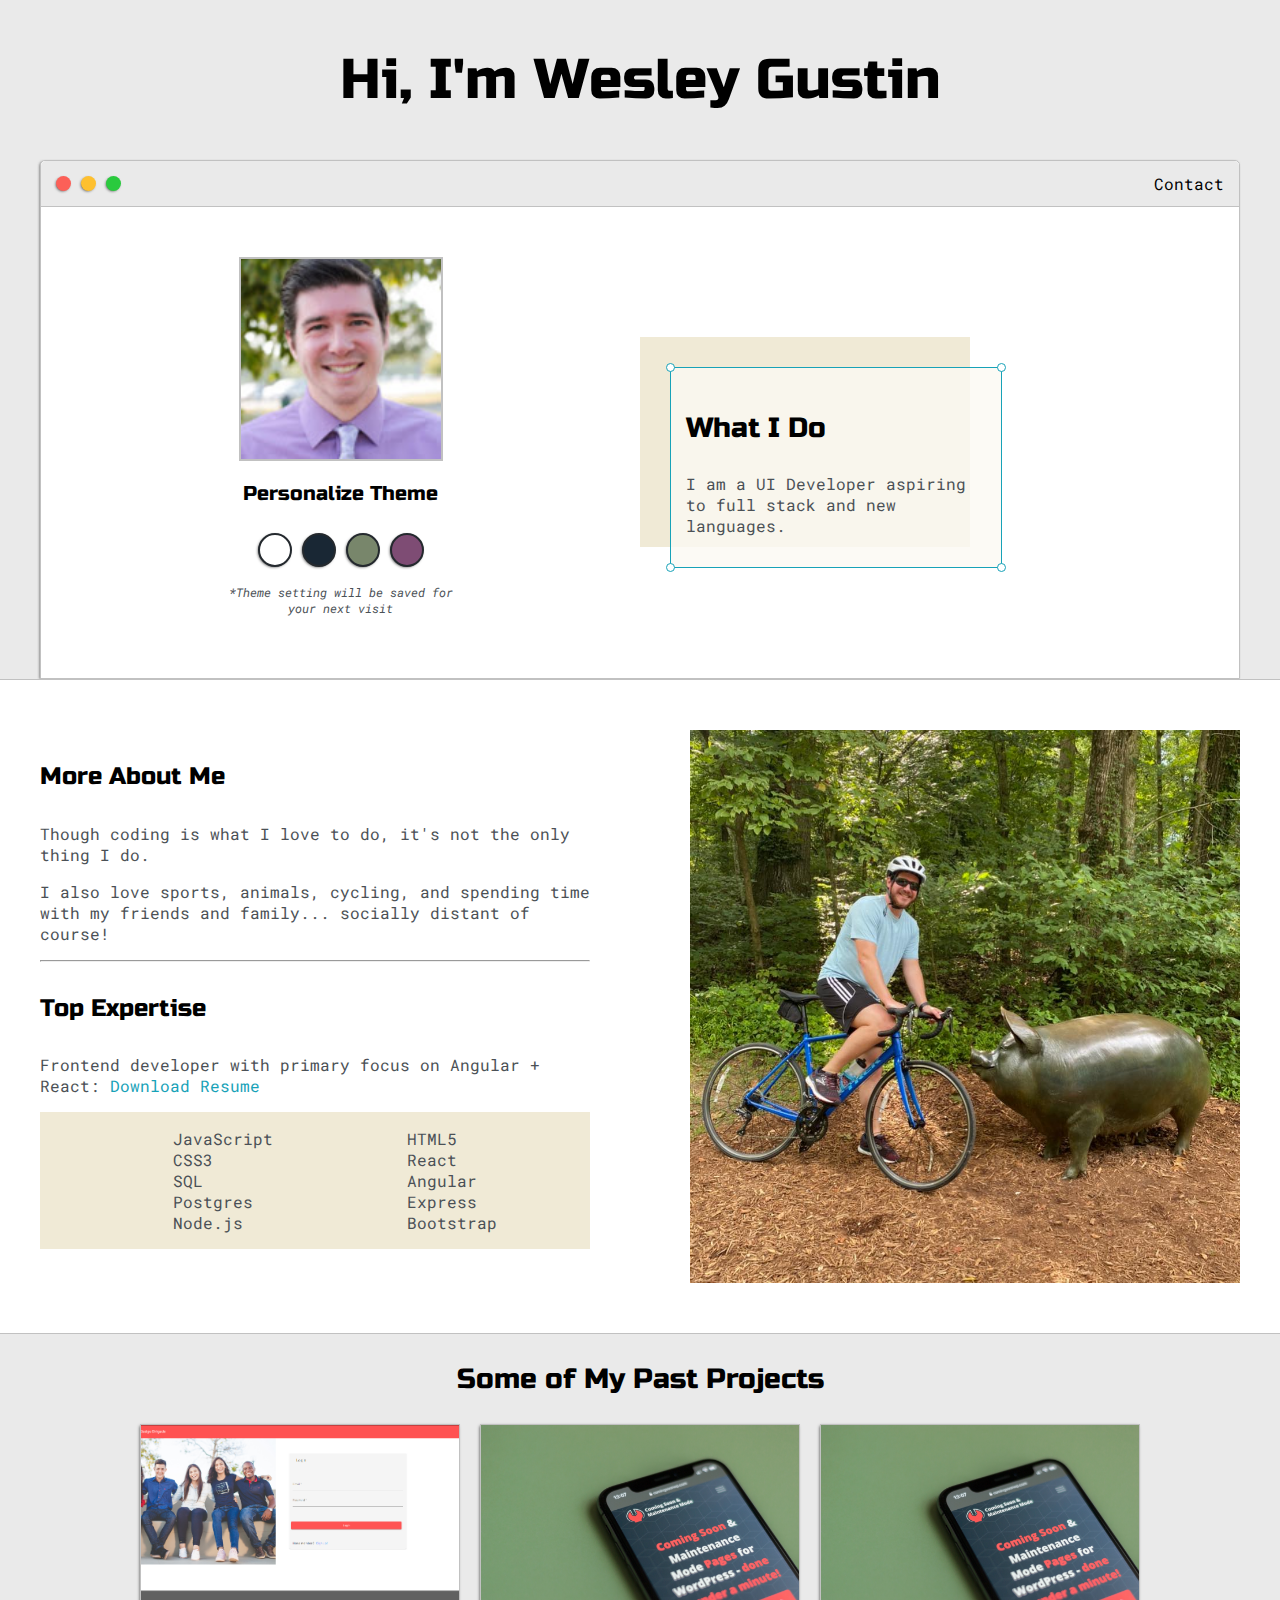
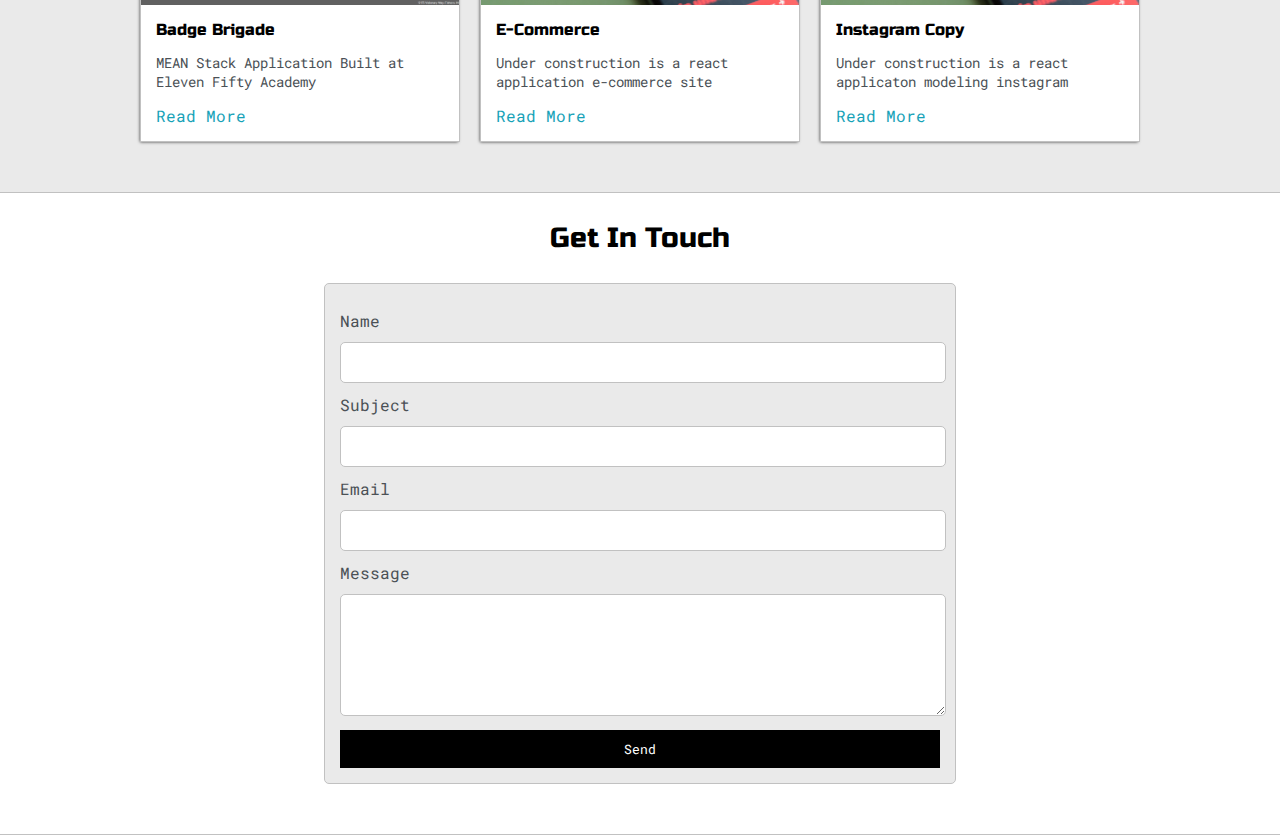
<file: index.html>
<!DOCTYPE html>
<html lang="en">
<head>
    <meta charset="UTF-8">
    <meta name="viewport" content="width=device-width, initial-scale=1.0">
    <title>Wesley's Portfolio</title>

    <link href="https://fonts.googleapis.com/css2?family=Russo+One&display=swap" rel="stylesheet">

    <link href="https://fonts.googleapis.com/css2?family=Roboto+Mono:wght@500&family=Russo+One&display=swap" rel="stylesheet">

    <link rel="stylesheet" type="text/css" href="default.css">

    <link id="theme-style" rel="stylesheet" type="text/css" href="">

</head>
<body>
    
    <section class="s1">
        <div class="main-container">
            <div class="greeting-wrapper">
                <h1>Hi, I'm Wesley Gustin</h1>
            </div>

            <div class="intro-wrapper">
                <div class="nav-wrapper">
                    <div class="dots-wrapper">
                        <div id="dot-1" class="browser-dot"></div>
                        <div id="dot-2" class="browser-dot"></div>
                        <div id="dot-3" class="browser-dot"></div>
                    </div>

                    <ul id="navigation">
                        <li><a href="#contact-form">Contact</a></li>
                    </ul>
                </div>
                <div class="left-column">
                    <img id="profile_pic" src="images/ProfilePicture.jpg">
                    <h5 style="text-align: center; line-height: 0;">Personalize Theme</h5>

                    <div id="theme-options-wrapper">
                        <div data-mode="light" id="light-mode" class="theme-dot"></div>
                        <div data-mode="blue" id="blue-mode" class="theme-dot"></div>
                        <div data-mode="green" id="green-mode" class="theme-dot"></div>
                        <div data-mode="purple" id="purple-mode" class="theme-dot"></div>
                    </div>

                    <p id="settings-note">*Theme setting will be saved for<br>your next visit</p>
                </div>

                <div class="right-column">

                    <div id="preview-shadow">
                        <div id="preview">
                            <div id="corner-tl" class="corner"></div>
                            <div id="corner-tr" class="corner"></div>
                            <h3>What I Do</h3>
                            <p>I am a UI Developer aspiring to full stack and new languages.</p>
                            <div id="corner-br" class="corner"></div>
                            <div id="corner-bl" class="corner"></div>
                        </div>
                    </div>
                </div>
            </div>

        </div>
    </section>

    <section class="s2">
        <div class="main-container">
            <div class="about-wrapper">
                <div class="about-me">
                    <h4>More About Me</h4>

                    <p>Though coding is what I love to do, it's not the only thing I do.</p>

                    <p>I also love sports, animals, cycling, and spending time with my friends and family... socially distant of course!</p>
                    
                    <hr>
                    
                    <h4>Top Expertise</h4>
                    
                    <p>Frontend developer with primary focus on Angular + React: <a target="_blank" href="resume.pdf">Download Resume</a></p>
                    
                    <div id="skills">
                        <ul>
                            <li>JavaScript</li>
                            <li>CSS3</li>
                            <li>SQL</li>
                            <li>Postgres</li>
                            <li>Node.js</li>
                        </ul>
                        
                        <ul>
                            <li>HTML5</li>
                            <li>React</li>
                            <li>Angular</li>
                            <li>Express</li>
                            <li>Bootstrap</li>
                        </ul>
                    </div>
                </div>
                    
                <div class="social-links">
                    <img id="social_image" src="images/bike.jpg">
                </div>
            </div>
        </div>
    </section>

    <section class="s1">
        <div class="main-container">
            <h3 style="text-align: center;">Some of My Past Projects</h3>

            <div class="post-wrapper">

                <div>
                    <div class="post">
                        <img class="thumbnail" src="images/BadgeBrigade.PNG">
                        <div class="post-preview">
                            <h6 class="post-title">Badge Brigade</h6>
                            <p class="post-intro">MEAN Stack Application Built at Eleven Fifty Academy</p>
                            <a href="badgeBrigade.html">Read More</a>
                        </div>
                    </div>
                </div>

                <div>
                    <div class="post">
                        <img class="thumbnail" src="images/coming-soon.jpg">
                        <div class="post-preview">
                            <h6 class="post-title">E-Commerce</h6>
                            <p class="post-intro">Under construction is a react application e-commerce site</p>
                            <a href="ecommerce.html">Read More</a>
                        </div>
                    </div>
                </div>

                <div>
                    <div class="post">
                        <img class="thumbnail" src="images/coming-soon.jpg">
                        <div class="post-preview">
                            <h6 class="post-title">Instagram Copy</h6>
                            <p class="post-intro">Under construction is a react applicaton modeling instagram</p>
                            <a href="instagram.html">Read More</a>
                        </div>
                    </div>
                </div>

            </div>
        </div>
    </section>

    <section class="s2">
        <div class="main-container">
            <h3 style="text-align: center;">Get In Touch</h3>

            <form id="contact-form" action="mailto:whgustin@gmail.com" method="post" enctype="text/plain">
                <label>Name</label>
                <input class="input-field" type="text" name="name">

                <label>Subject</label>
                <input class="input-field" type="text" name="subject">

                <label>Email</label>
                <input class="input-field" type="text" name="email">

                <label>Message</label>
                <textarea class="input-field" name="message"></textarea>

                <input id="submit-btn" type="submit" value="Send">
            </form>
        </div>
    </section>

    <script type="text/javascript" src="script.js"></script>

</body>
</html>
</file>
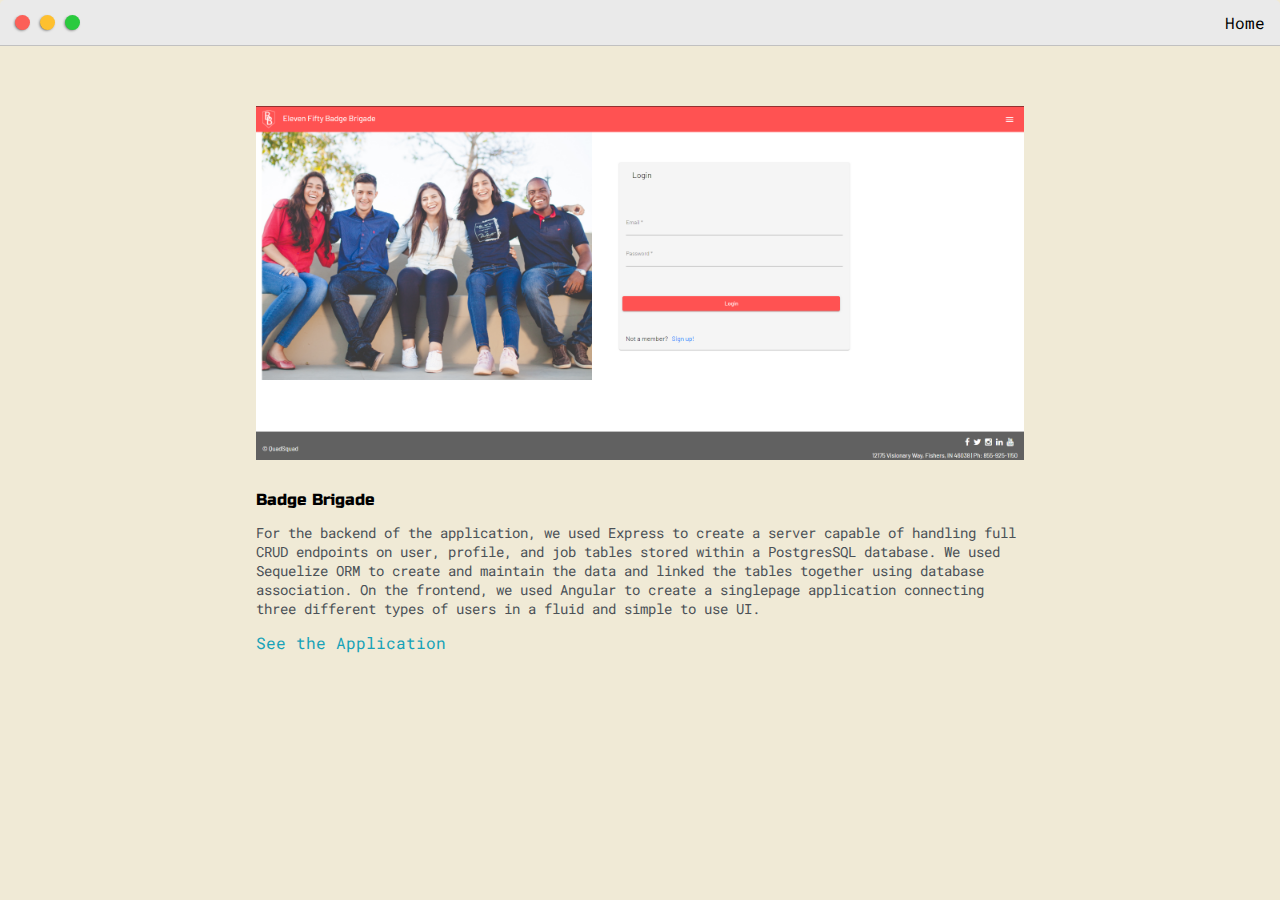
<file: badgeBrigade.html>
<!DOCTYPE html>
<html lang="en">
<head>
    <title>Badge Brigade</title>
    <meta charset="UTF-8">
    <meta name="viewport" content="width=device-width, initial-scale=1.0">

    <link href="https://fonts.googleapis.com/css2?family=Russo+One&display=swap" rel="stylesheet">

    <link href="https://fonts.googleapis.com/css2?family=Roboto+Mono:wght@500&family=Russo+One&display=swap" rel="stylesheet">

    <link rel="stylesheet" type="text/css" href="default.css">

</head>
<body style="background-color: #f0ead6;">

    <div class="nav-wrapper">
        <div class="dots-wrapper">
            <div id="dot-1" class="browser-dot"></div>
            <div id="dot-2" class="browser-dot"></div>
            <div id="dot-3" class="browser-dot"></div>
        </div>

        <ul id="navigation">
            <li><a href="index.html">Home</a></li>
        </ul>
    </div>

    <div class="indv-post">
        <img class="indv-post-picture" src="images/BadgeBrigade.PNG">
        <div class="indv-post-preview">
            <h6 class="post-title">Badge Brigade</h6>
            <p class="post-intro">
                For the backend of the application, we used Express to create a server capable of handling full CRUD endpoints on user, profile, and job tables stored within a PostgresSQL database. We used Sequelize ORM to create and maintain the data and linked the tables together using database association. On the frontend, we used Angular to create a singlepage application connecting three different types of users in a fluid and simple to use UI.
            </p>
            <a target="_blank" href="https://badgebrigade.herokuapp.com/">See the Application</a>
        </div>
    </div>
    
</body>
</html>
</file>
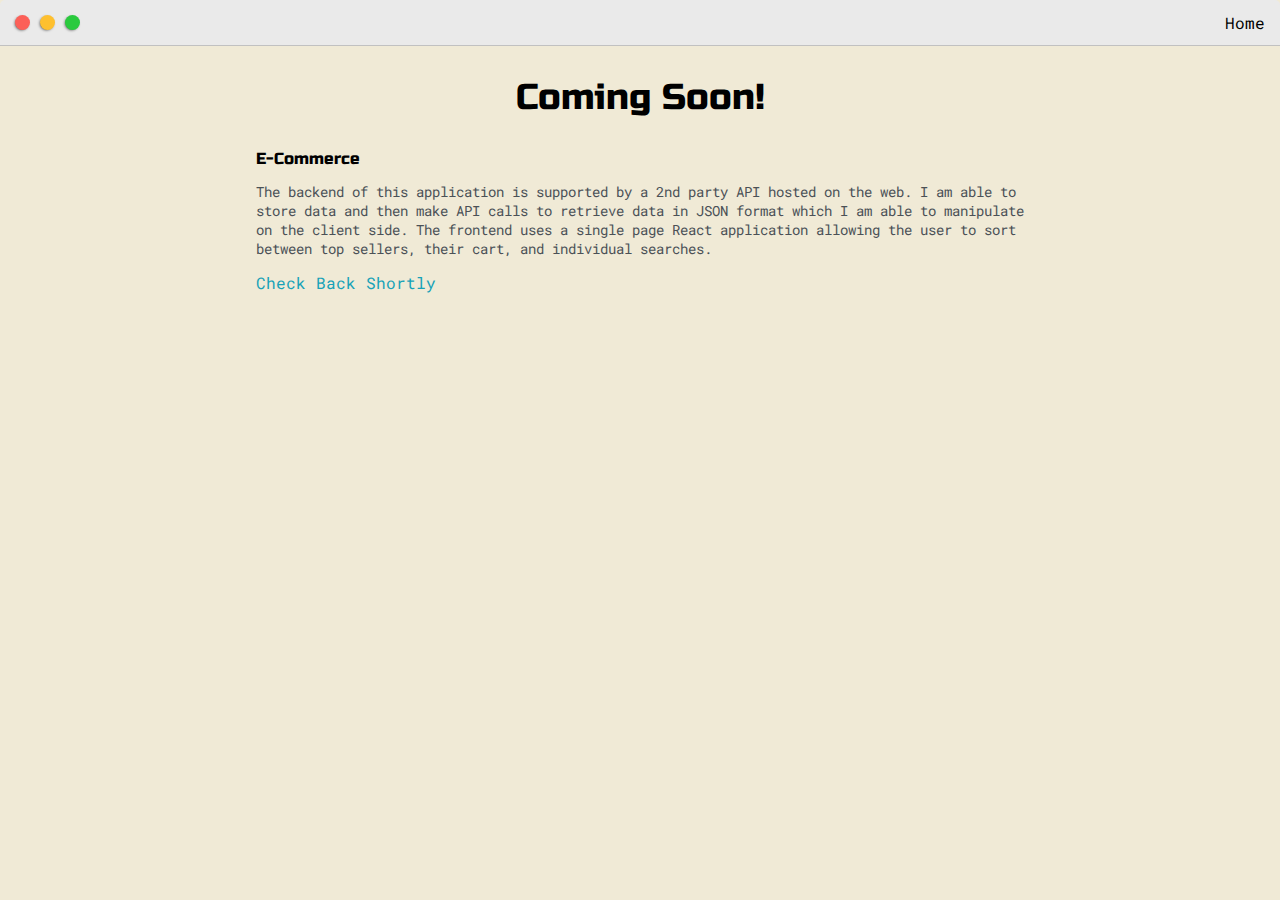
<file: ecommerce.html>
<!DOCTYPE html>
<html lang="en">
<head>
    <title>E-Commerce</title>
    <meta charset="UTF-8">
    <meta name="viewport" content="width=device-width, initial-scale=1.0">

    <link href="https://fonts.googleapis.com/css2?family=Russo+One&display=swap" rel="stylesheet">

    <link href="https://fonts.googleapis.com/css2?family=Roboto+Mono:wght@500&family=Russo+One&display=swap" rel="stylesheet">

    <link rel="stylesheet" type="text/css" href="default.css">

</head>
<body style="background-color: #f0ead6;">

    <div class="nav-wrapper">
        <div class="dots-wrapper">
            <div id="dot-1" class="browser-dot"></div>
            <div id="dot-2" class="browser-dot"></div>
            <div id="dot-3" class="browser-dot"></div>
        </div>

        <ul id="navigation">
            <li><a href="index.html">Home</a></li>
        </ul>
    </div>

    <div class="indv-post">
        <h2>Coming Soon!</h2>
        <div class="indv-post-preview">
            <h6 class="post-title">E-Commerce</h6>
            <p class="post-intro">
                The backend of this application is supported by a 2nd party API hosted on the web. I am able to store data and then make API calls to retrieve data in JSON format which I am able to manipulate on the client side. The frontend uses a single page React application allowing the user to sort between top sellers, their cart, and individual searches. 
            </p>
            <a href="">Check Back Shortly</a>
        </div>
    </div>
    
</body>
</html>
</file>
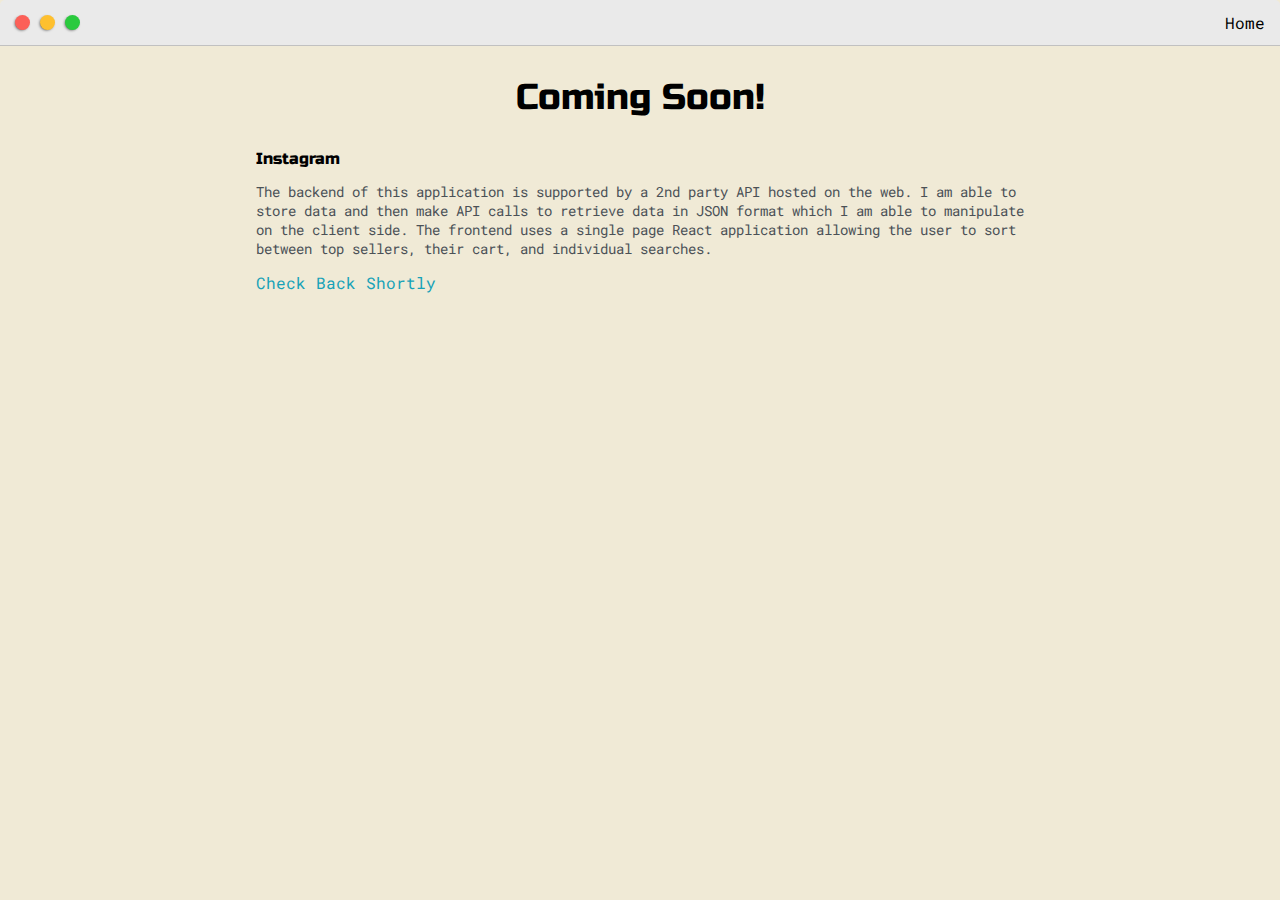
<file: instagram.html>
<!DOCTYPE html>
<html lang="en">
<head>
    <title>Instagram</title>
    <meta charset="UTF-8">
    <meta name="viewport" content="width=device-width, initial-scale=1.0">

    <link href="https://fonts.googleapis.com/css2?family=Russo+One&display=swap" rel="stylesheet">

    <link href="https://fonts.googleapis.com/css2?family=Roboto+Mono:wght@500&family=Russo+One&display=swap" rel="stylesheet">

    <link rel="stylesheet" type="text/css" href="default.css">

</head>
<body style="background-color: #f0ead6;">

    <div class="nav-wrapper">
        <div class="dots-wrapper">
            <div id="dot-1" class="browser-dot"></div>
            <div id="dot-2" class="browser-dot"></div>
            <div id="dot-3" class="browser-dot"></div>
        </div>

        <ul id="navigation">
            <li><a href="index.html">Home</a></li>
        </ul>
    </div>

    <div class="indv-post">
        <h2>Coming Soon!</h2>
        <div class="indv-post-preview">
            <h6 class="post-title">Instagram</h6>
            <p class="post-intro">
                The backend of this application is supported by a 2nd party API hosted on the web. I am able to store data and then make API calls to retrieve data in JSON format which I am able to manipulate on the client side. The frontend uses a single page React application allowing the user to sort between top sellers, their cart, and individual searches. 
            </p>
            <a href="">Check Back Shortly</a>
        </div>
    </div>
    
</body>
</html>
</file>
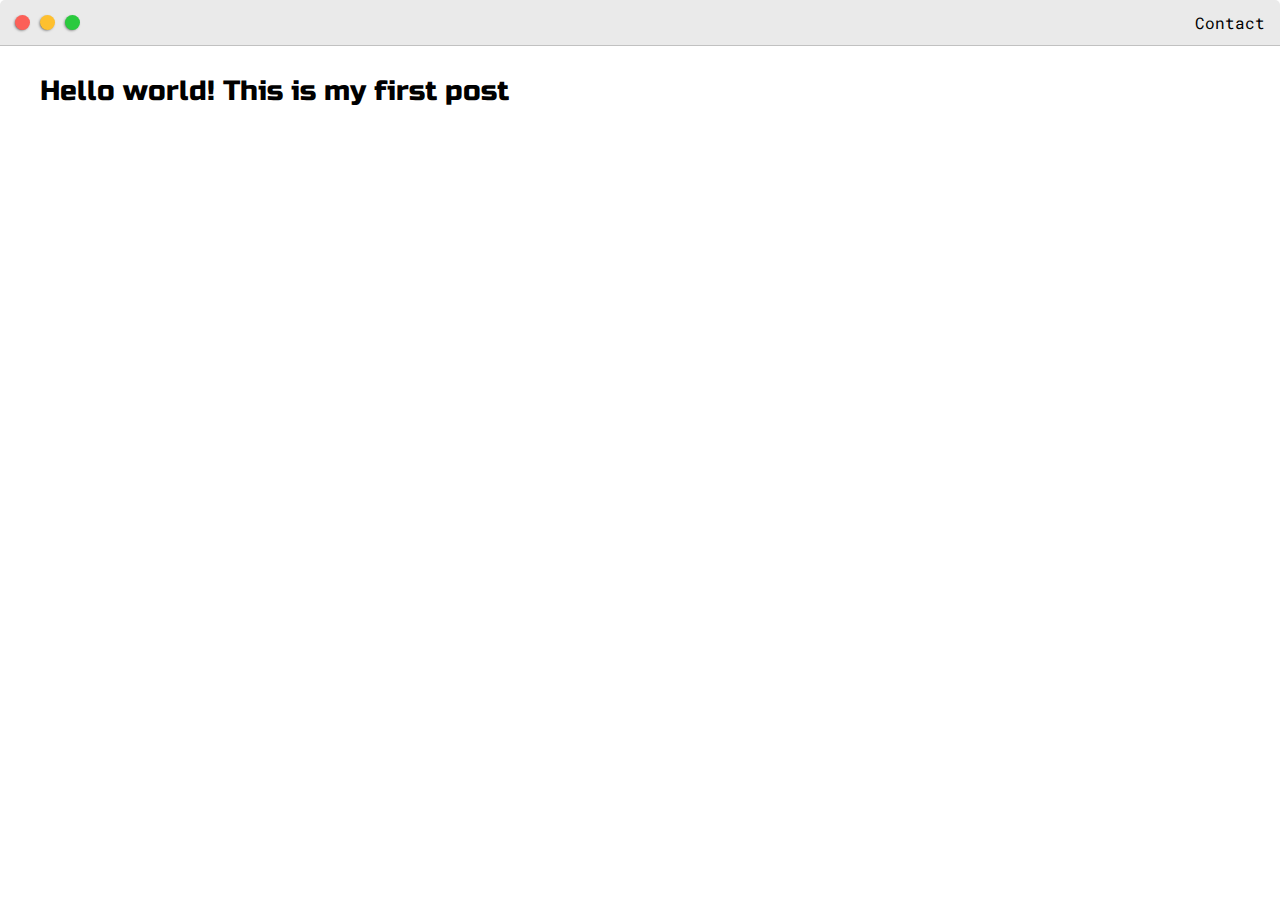
<file: post.html>
<!DOCTYPE html>
<html lang="en">
<head>
    <title>Post Name</title>
    <meta charset="UTF-8">
    <meta name="viewport" content="width=device-width, initial-scale=1.0">

    <link href="https://fonts.googleapis.com/css2?family=Russo+One&display=swap" rel="stylesheet">

    <link href="https://fonts.googleapis.com/css2?family=Roboto+Mono:wght@500&family=Russo+One&display=swap" rel="stylesheet">

    <link rel="stylesheet" type="text/css" href="default.css">

</head>
<body>

    <div class="nav-wrapper">
        <div class="dots-wrapper">
            <div id="dot-1" class="browser-dot"></div>
            <div id="dot-2" class="browser-dot"></div>
            <div id="dot-3" class="browser-dot"></div>
        </div>

        <ul id="navigation">
            <li><a href="#">Contact</a></li>
        </ul>
    </div>

    <div class="main-container">
        <h3>Hello world! This is my first post</h3>
    </div>
    
</body>
</html>
</file>
<file: default.css>
:root{
    --mainColor:#eaeaea;
    --secondaryColor:#fff;

    --borderColor:#c1c1c1;

    --mainText:black;
    --secondaryText:#4b5156;

    --theme-dot-border: #24292e;

    --previewBg:rgb(251, 249, 243, 0.8);
    --previewShadow:#f0ead6;

    --buttonColor: black;
}


html, body {
    padding: 0;
    margin: 0;
}

body *{
    transition: 0.3s;
}

h1, h2, h3, h4, h5, h6, strong {
    color:var(--mainText);
    font-family: 'Russo One', sans-serif;
    font-weight: 500;
}

p, li, a, span, label, input, text area {
    color:var(--secondaryText);
    font-family: 'Roboto Mono', monospace;
}

a {
    text-decoration: none;
    color:#17a2b8;
}

ul {
    list-style: none;
}

h1 { font-size: 56px; }
h2 { font-size: 36px; }
h3 { font-size: 28px; }
h4 { font-size: 24px; }
h5 { font-size: 20px; }
h6 { font-size: 16px; }

.s1{
   background-color: var(--mainColor);
   border-bottom: 1px solid var(--borderColor);
   overflow: auto;
}

.s2{
    background-color: var(--secondaryColor);
    border-bottom: 1px solid var(--borderColor);
    overflow: auto;
}

.main-container {
    width: 1200px;
    margin: 0 auto;
}

.greeting-wrapper {
    display:grid;
    text-align: center;
    align-content: center;

    min-height: 10em; 
}

.intro-wrapper {
    background-color: var(--secondaryColor);
    border: 1px solid var(--borderColor);
    border-radius: 5px 5px 0 0;

    -webkit-box-shadow: -1px 1px 3px -1px rgba(0,0,0,0.75);
    -mox-box-shadow: -1px 1px 3px -1px rgba(0,0,0,0.75);
    box-shadow: -1px 1px 3px -1px rgba(0,0,0,0.75);

    display: grid;
    grid-template-columns: 1fr 1fr;
    grid-template-areas: 
        'nav-wrapper nav-wrapper'
        'left-column right-column'
    ;
}

.nav-wrapper {
    border-radius: 5px 5px 0 0;
    grid-area: nav-wrapper;
    border-bottom: 1px solid var(--borderColor);
    display: flex;
    justify-content: space-between;
    align-items: center;
    background-color: var(--mainColor);

}

#navigation a {
    color: var(--mainText)
}

#navigation {
    margin: 0;
    padding: 10px;
}

#navigation li {
    display: inline-block;
    margin-right: 5px;
    margin-left: 5px;
}

.dots-wrapper {
    display: flex;
    padding: 10px;
}

#dot-1 {
    background-color: #FC6058;
}

#dot-2 {
    background-color: #FEC02F;
}

#dot-3 {
    background-color: #2ACA3E;
}

.browser-dot {
    background-color: black;
    height: 15px;
    width: 15px;
    border-radius: 50%;
    margin: 5px;

    -webkit-box-shadow: -1px 1px 3px -1px rgba(0,0,0,0.75);
    -mox-box-shadow: -1px 1px 3px -1px rgba(0,0,0,0.75);
    box-shadow: -1px 1px 3px -1px rgba(0,0,0,0.75);
}

.left-column {
    grid-area: left-column;
    padding-top: 50px;
    padding-bottom: 50px;
}

#profile_pic {
    display: block;
    margin: 0 auto;
    height: 200px;
    width: 200px;
    object-fit: cover;
    border: 2px solid var(--borderColor);
}

#theme-options-wrapper {
    display: flex;
    justify-content: center;
}

.theme-dot {
    height: 30px;
    width: 30px;
    background-color: black;
    border-radius: 50%;

    margin: 5px;
    border: 2px solid var(--theme-dot-border);

    -webkit-box-shadow: -1px 1px 3px -1px rgba(0,0,0,0.75);
    -mox-box-shadow: -1px 1px 3px -1px rgba(0,0,0,0.75);
    box-shadow: -1px 1px 3px -1px rgba(0,0,0,0.75);

    cursor: pointer;
}

.theme-dot:hover {
    border-width: 5px;
}

#light-mode {
    background-color: #fff;
}

#blue-mode {
    background-color: #192734;
}

#green-mode {
    background-color: #78866b;
}

#purple-mode {
    background-color: #7E4C74;
}

#settings-note{
    font-size: 12px;
    font-style: italic;
    text-align: center;
}

.right-column {
    grid-area: right-column;
    display: grid;
    align-content: center;

    padding-top: 50px;
    padding-bottom: 50px;

}

#preview-shadow{
    background-color: var(--previewShadow);
    width: 300px;
    height: 180px;
    padding-left: 30px;
    padding-top: 30px;
}

#preview{
    width: 300px;
    border: 1.5px solid #17a2b8;
    background-color: var(--previewBg);
    padding: 15px;
    position: relative;
}

.corner{
    width: 7px;
    height: 7px;
    border-radius: 50%;
    border: 1.5px solid #17a2b8;
    background-color: #fff;
    position: absolute;
}

#corner-tl{
    top: -5px;
    left: -5px;
}

#corner-tr{
    top: -5px;
    right: -5px;
}

#corner-br{
    bottom: -5px;
    right: -5px;
}

#corner-bl{
    bottom: -5px;
    left: -5px;
}

.about-wrapper {
    display: grid;
    grid-template-columns: repeat(auto-fit, minmax(320px, 1fr));
    padding-top: 50px;
    padding-bottom: 50px;
    gap: 100px;
}

#skills {
    display:flex;
    justify-content: space-evenly;
    background-color: var(--previewShadow);
}

.social-links {
    display: grid;
    align-content: center;
    text-align: center;
}

#social_image {
    display: block;
    width: 100%;
    height: 100%;
    object-fit: cover;
}

.post-wrapper {
    display: grid;
    grid-template-columns:repeat(auto-fit, 320px);
    gap: 20px;
    justify-content: center;
    padding-bottom: 50px;
}

.post {
    border: 1px solid var(--borderColor);

    -webkit-box-shadow: -1px 1px 3px -1px rgba(0,0,0,0.75);
    -mox-box-shadow: -1px 1px 3px -1px rgba(0,0,0,0.75);
    box-shadow: -1px 1px 3px -1px rgba(0,0,0,0.75);
}

.indv-post {
    display: flex;
    flex-direction: column;
    align-items: center;
}

.indv-post-picture {
    width: 60%;
    padding-bottom: 30px;
    padding-top: 60px;
}

.indv-post-preview {
    width: 60%;
}

.thumbnail {
    display: block;
    width: 100%;
    height: 180px;
    object-fit: cover;
}

.post-preview {
    background-color: #fff;
    padding: 15px;
}

.post-title {
    color: black;
    margin: 0;
}

.post-intro {
    color: #4b5156;
    font-size: 14px;
}

#contact-form {
    display: block;
    max-width: 600px;
    margin: 0 auto;
    border: 1px solid var(--borderColor);
    padding: 15px;
    border-radius: 5px;
    background-color: var(--mainColor);
    margin-bottom: 50px;
}

#contact-form label{
    line-height: 2.7em;
}

#contact-form textarea {
    min-height: 100px;
    font-size: 14px;
}

.input-field {
    width: 100%;
    padding-top: 10px;
    padding-bottom: 10px;
    background-color: var(--secondaryColor);
    border-radius: 5px;
    border: 1px solid var(--borderColor);
    font-size: 14px;
}

#submit-btn {
    margin-top: 10px;
    width: 100%;
    padding-top: 10px;
    padding-bottom: 10px;
    color: #fff;
    background-color: var(--buttonColor);
    border: none;
}

@media screen and (max-width: 1200px) {
    .main-container { 
        width: 95%;
    }
}

@media screen and (max-width: 800px) {
    .intro-wrapper {
        grid-template-columns: 1fr;
        grid-template-areas: 
            'nav-wrapper'
            'left-column'
            'right-column'
        ;
    }
    
    .right-column {
        justify-content: center;
    }
}
</file>
